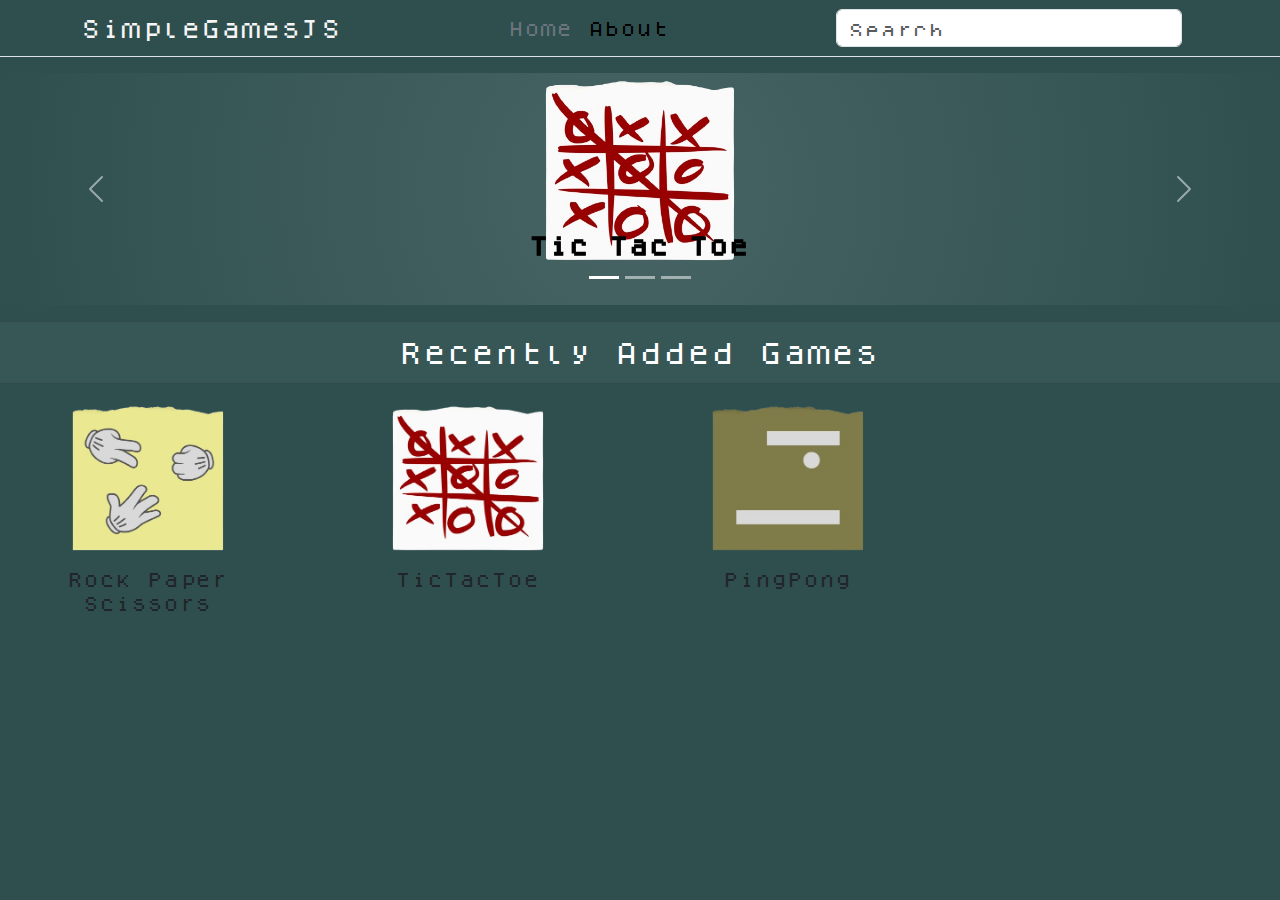
<file: index.html>
<!DOCTYPE html>
<html lang="en">
<head>
    <meta charset="UTF-8">
    <meta name="viewport" content="width=device-width, initial-scale=1.0">
    <link href="https://cdn.jsdelivr.net/npm/bootstrap@5.3.3/dist/css/bootstrap.min.css" rel="stylesheet" integrity="sha384-QWTKZyjpPEjISv5WaRU9OFeRpok6YctnYmDr5pNlyT2bRjXh0JMhjY6hW+ALEwIH" crossorigin="anonymous">
    <link rel="stylesheet" href="assets/css/styles.css">
    <title>Simple Games JS</title>
    <script src="https://cdn.jsdelivr.net/npm/bootstrap@5.3.3/dist/js/bootstrap.bundle.min.js"></script>
</head>
<body>
    <header class="p-2 mb-3 border-bottom">
        <div class="container">
          <div class="d-flex flex-wrap align-items-center justify-content-center justify-content-lg-start">
            <a href="/" class="d-flex align-items-center mb-3 mb-md-0 me-md-auto link-body-emphasis text-decoration-none">
                <span class="fs-5">SimpleGamesJS</span>
              </a>
            <ul class="nav col-12 col-lg-auto me-lg-auto mb-2 justify-content-center mb-md-0">
              <li><a href="/" class="nav-link px-2 link-secondary">Home</a></li>
              <li><a href="about.html" class="nav-link px-2 link-body-emphasis">About</a></li>
            </ul>
            <form class="col-12 col-lg-auto mb-3 mb-lg-0 me-lg-3" role="search">
              <input type="search" class="form-control" placeholder="Search..." aria-label="Search">
            </form>
          </div>
        </div>
      </header>
      <div class="container-carousel">
        <div id="carouselExampleCaptions" class="carousel slide" >
            <div class="carousel-indicators">
            <button type="button" data-bs-target="#carouselExampleCaptions" data-bs-slide-to="0" class="active" aria-current="true" aria-label="Slide 1"></button>
            <button type="button" data-bs-target="#carouselExampleCaptions" data-bs-slide-to="1" aria-label="Slide 2"></button>
            <button type="button" data-bs-target="#carouselExampleCaptions" data-bs-slide-to="2" aria-label="Slide 3"></button>
        </div>
        <div class="carousel-inner">
            <div class="carousel-item active">
                <a href="TicTacToe/index.html"><img src="assets/img/tictactoe.png" class="d-block w-100" alt="..."></a><br>
                    <div class="carousel-caption d-none d-md-block">
                <h5>Tic Tac Toe</h5>
            </div>
            </div>
            <div class="carousel-item">
                <a href="RockPaperScissors/index.html"><img src="assets/img/RPS.png" class="d-block w-100" alt="..."></a><br>
                    <div class="carousel-caption d-none d-md-block">
                <h5>Rock Paper Scissors</h5>
            </div>
            </div>
            <div class="carousel-item">
                <a href="PingPong/index.html"><img src="assets/img/pingpong.png" class="d-block w-100" alt="..."></a><br>
                    <div class="carousel-caption d-none d-md-block">
                <h5>Ping Pong</h5>
            </div>
            </div>
        </div>
        <button class="carousel-control-prev" type="button" data-bs-target="#carouselExampleCaptions" data-bs-slide="prev">
            <span class="carousel-control-prev-icon" aria-hidden="true"></span>
            <span class="visually-hidden">Previous</span>
        </button>
        <button class="carousel-control-next" type="button" data-bs-target="#carouselExampleCaptions" data-bs-slide="next">
            <span class="carousel-control-next-icon" aria-hidden="true"></span>
            <span class="visually-hidden">Next</span>
        </button>
        </div>
    </div>
    <div style="background-color:rgba(240, 248, 255, 0.048);">
        <hr><h4>Recently Added Games</h1><hr>
    </div>
    <div class="games row">
        <div class="col-3">
            <a href="RockPaperScissors/index.html"><img src="assets/img/RPS.png" class="d-block w-100" alt="..."></a><p>Rock Paper Scissors</p><br>
        </div>
        <div class="col-3">
            <a href="TicTacToe/index.html"><img src="assets/img/tictactoe.png" class="d-block w-100" alt="..."></a><p>TicTacToe</p><br>
        </div>
        <div class="col-3">
            <a href="PingPong/index.html"><img src="assets/img/pingpong.png" class="d-block w-100" alt="..."></a><p>PingPong</p><br>
        </div>
    </div>
</body>
</html>
</file>
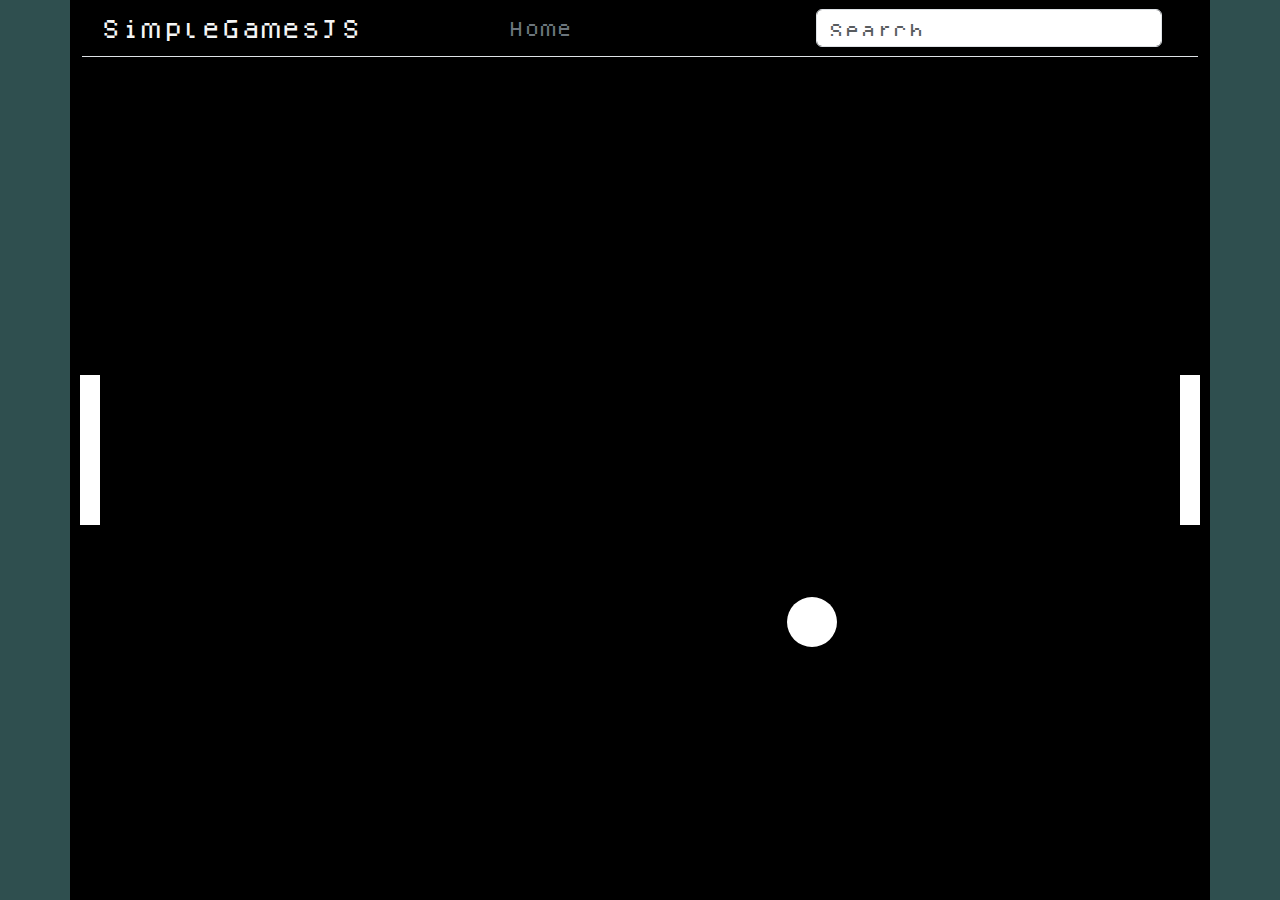
<file: PingPong/index.html>
<!DOCTYPE html>
<html lang="en">
<head>
    <meta charset="UTF-8">
    <meta name="viewport" content="width=device-width, initial-scale=1.0">
    <title>Ping Pong Game</title>
    <link rel="stylesheet" href="style.css">
    <link href="https://cdn.jsdelivr.net/npm/bootstrap@5.3.3/dist/css/bootstrap.min.css" rel="stylesheet" integrity="sha384-QWTKZyjpPEjISv5WaRU9OFeRpok6YctnYmDr5pNlyT2bRjXh0JMhjY6hW+ALEwIH" crossorigin="anonymous">
    <link rel="stylesheet" href="../assets/css/styles.css">
</head>
<body>
    <div class="container">
        <header class="p-2 mb-3 border-bottom">
            <div class="container">
              <div class="d-flex flex-wrap align-items-center justify-content-center justify-content-lg-start">
                <a href="/" class="d-flex align-items-center mb-3 mb-md-0 me-md-auto link-body-emphasis text-decoration-none">
                    <span class="fs-5">SimpleGamesJS</span>
                  </a>
                <ul class="nav col-12 col-lg-auto me-lg-auto mb-2 justify-content-center mb-md-0">
                  <li><a href="/" class="nav-link px-2 link-secondary">Home</a></li>
                  <li><a href="../about.html" class="nav-link px-2 link-body-emphasis">About</a></li>
                </ul>
                <form class="col-12 col-lg-auto mb-3 mb-lg-0 me-lg-3" role="search">
                  <input type="search" class="form-control" placeholder="Search..." aria-label="Search">
                </form>
              </div>
            </div>
          </header>
        <div class="paddle" id="paddle1"></div>
        <div class="paddle" id="paddle2"></div>
        <div class="ball" id="ball"></div>
        <div class="score" id="score"></div>
    </div>
    <script src="script.js"></script>
</body>
</html>
</file>
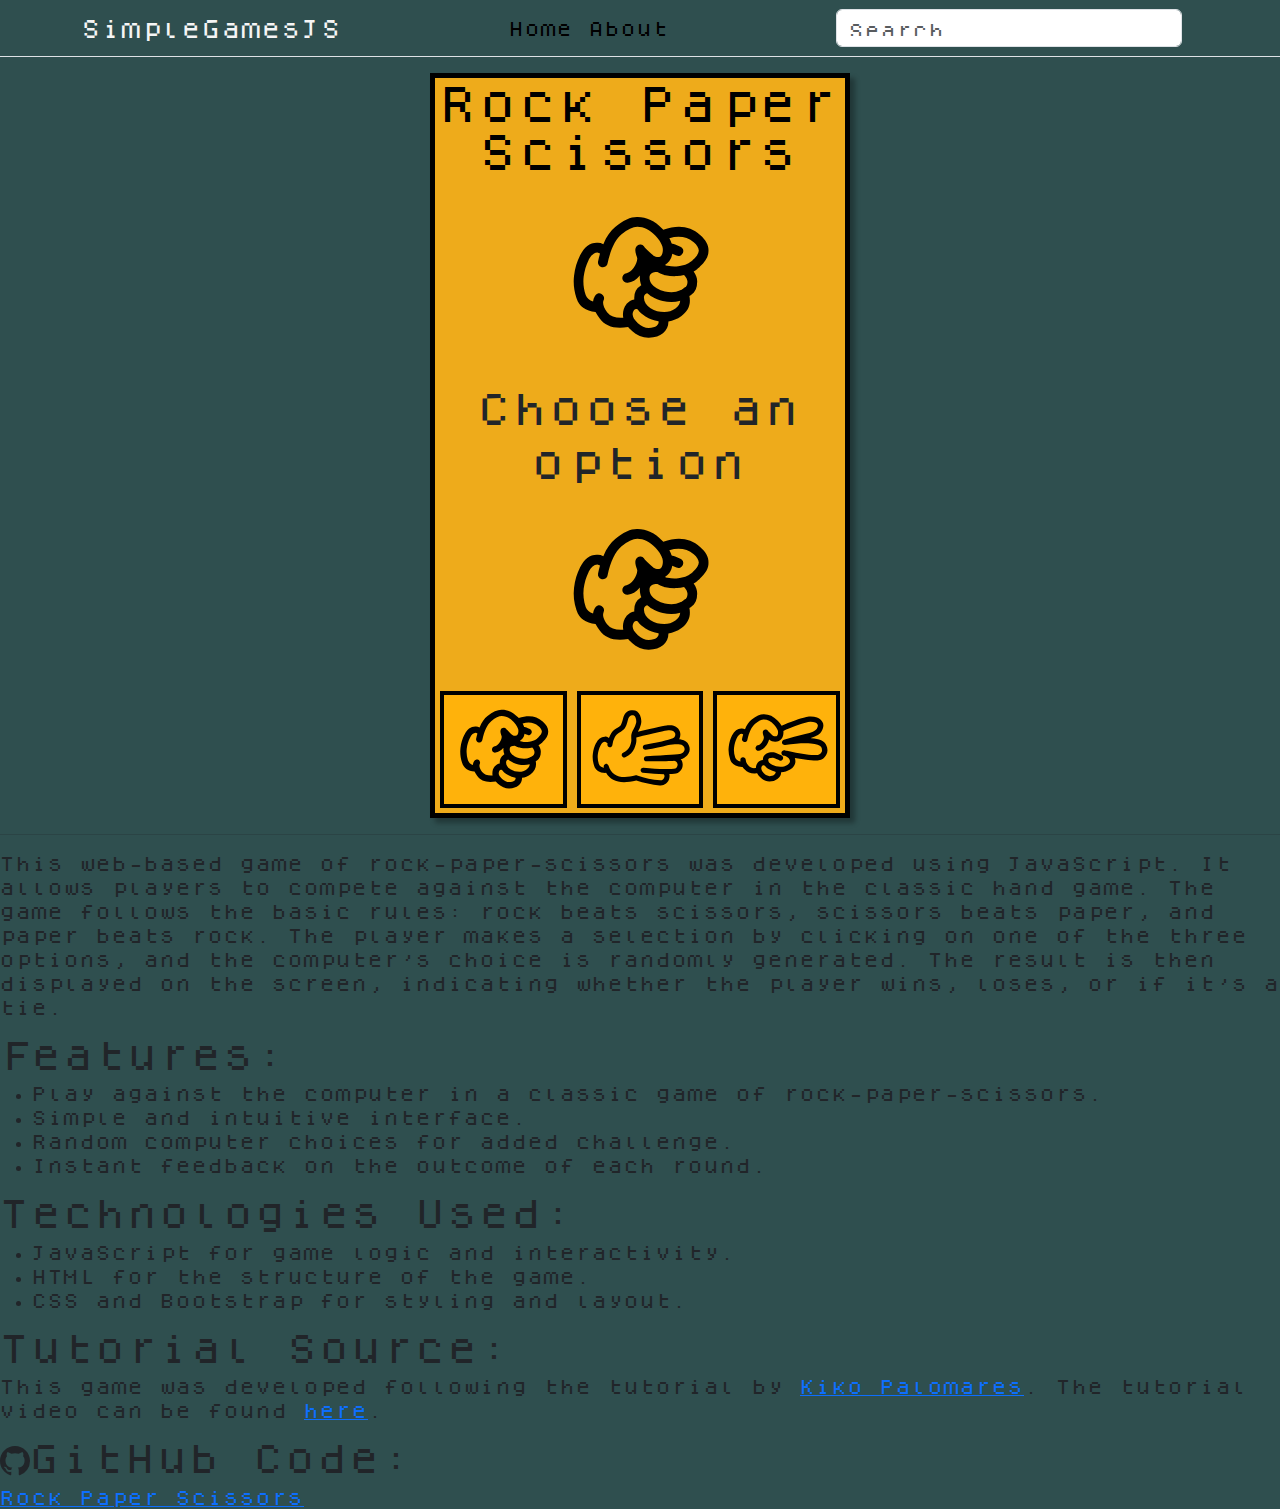
<file: RockPaperScissors/index.html>
<!DOCTYPE html>
<html lang="en">
<head>
    <meta charset="UTF-8">
    <meta name="viewport" content="width=device-width, initial-scale=1.0">
    <title>Rock Paper Scissors</title>
    <link href="https://cdn.jsdelivr.net/npm/bootstrap@5.3.3/dist/css/bootstrap.min.css" rel="stylesheet" integrity="sha384-QWTKZyjpPEjISv5WaRU9OFeRpok6YctnYmDr5pNlyT2bRjXh0JMhjY6hW+ALEwIH" crossorigin="anonymous">
    <link rel="stylesheet" href="../assets/css/styles.css">
    <link rel="stylesheet" href="styles.css"/>
</head>
<body>
    <header class="p-2 mb-3 border-bottom">
        <div class="container">
          <div class="d-flex flex-wrap align-items-center justify-content-center justify-content-lg-start">
            <a href="/" class="d-flex align-items-center mb-3 mb-md-0 me-md-auto link-body-emphasis text-decoration-none">
                <span class="fs-5">SimpleGamesJS</span>
              </a>
            <ul class="nav col-12 col-lg-auto me-lg-auto mb-2 justify-content-center mb-md-0">
              <li><a href="/" class="nav-link px-2 link-body-emphasis">Home</a></li>
              <li><a href="../about.html" class="nav-link px-2 link-body-emphasis">About</a></li>
            </ul>
            <form class="col-12 col-lg-auto mb-3 mb-lg-0 me-lg-3" role="search">
              <input type="search" class="form-control" placeholder="Search..." aria-label="Search">
            </form>
          </div>
        </div>
      </header>

      <div class="containersrp">
        <h1>Rock Paper Scissors</h1>

        <div id="result">
    
            <img id="machine-img" src="img/rock.svg">

            <div id="start-text">
                Choose an option
            </div>

            <img id="user-img" src="img/rock.svg">

        </div>

        <div id="group-btn">
            <button id="rock" type="button">
                <img src="img/rock.svg"/>
            </button>
            <button id="paper" type="button">
                <img src="img/paper.svg"/>
            </button>
            <button id="scissors" type="button">
                <img src="img/scissors.svg"/>
            </button>
        </div>
    </div><hr>
    <div>
        <p>This web-based game of rock-paper-scissors was developed using JavaScript. It allows players to compete against the computer in the classic hand game. The game follows the basic rules: rock beats scissors, scissors beats paper, and paper beats rock. The player makes a selection by clicking on one of the three options, and the computer's choice is randomly generated. The result is then displayed on the screen, indicating whether the player wins, loses, or if it's a tie.</p>

        <h2>Features:</h2>
        <ul>
        <li>Play against the computer in a classic game of rock-paper-scissors.</li>
        <li>Simple and intuitive interface.</li>
        <li>Random computer choices for added challenge.</li>
        <li>Instant feedback on the outcome of each round.</li>
        </ul>

        <h2>Technologies Used:</h2>
        <ul>
        <li>JavaScript for game logic and interactivity.</li>
        <li>HTML for the structure of the game.</li>
        <li>CSS and Bootstrap for styling and layout.</li>
        </ul>

        <h2>Tutorial Source:</h2>
        <p>This game was developed following the tutorial by <a target="_blank" href="http://www.kikopalomares.com/">Kiko Palomares</a>. The tutorial video can be found <a target="_blank" href="https://www.youtube.com/watch?v=_LpFG9VlTAY">here</a>.</p>

        <h2 ><svg xmlns="http://www.w3.org/2000/svg" width="30" height="30" fill="currentColor" class="bi bi-github" viewBox="0 0 16 16"><path d="M8 0C3.58 0 0 3.58 0 8c0 3.54 2.29 6.53 5.47 7.59.4.07.55-.17.55-.38 0-.19-.01-.82-.01-1.49-2.01.37-2.53-.49-2.69-.94-.09-.23-.48-.94-.82-1.13-.28-.15-.68-.52-.01-.53.63-.01 1.08.58 1.23.82.72 1.21 1.87.87 2.33.66.07-.52.28-.87.51-1.07-1.78-.2-3.64-.89-3.64-3.95 0-.87.31-1.59.82-2.15-.08-.2-.36-1.02.08-2.12 0 0 .67-.21 2.2.82.64-.18 1.32-.27 2-.27s1.36.09 2 .27c1.53-1.04 2.2-.82 2.2-.82.44 1.1.16 1.92.08 2.12.51.56.82 1.27.82 2.15 0 3.07-1.87 3.75-3.65 3.95.29.25.54.73.54 1.48 0 1.07-.01 1.93-.01 2.2 0 .21.15.46.55.38A8.01 8.01 0 0 0 16 8c0-4.42-3.58-8-8-8"/></svg>GitHub Code:</h2> 
        <a target="_blank" href="https://github.com/dofenshmirtzzz/SimpleGamesJS/tree/master/RockPaperScissors"><li>Rock Paper Scissors</li></a>
    </div>
    <script src="app.js"></script>
</body>
</html>
</file>
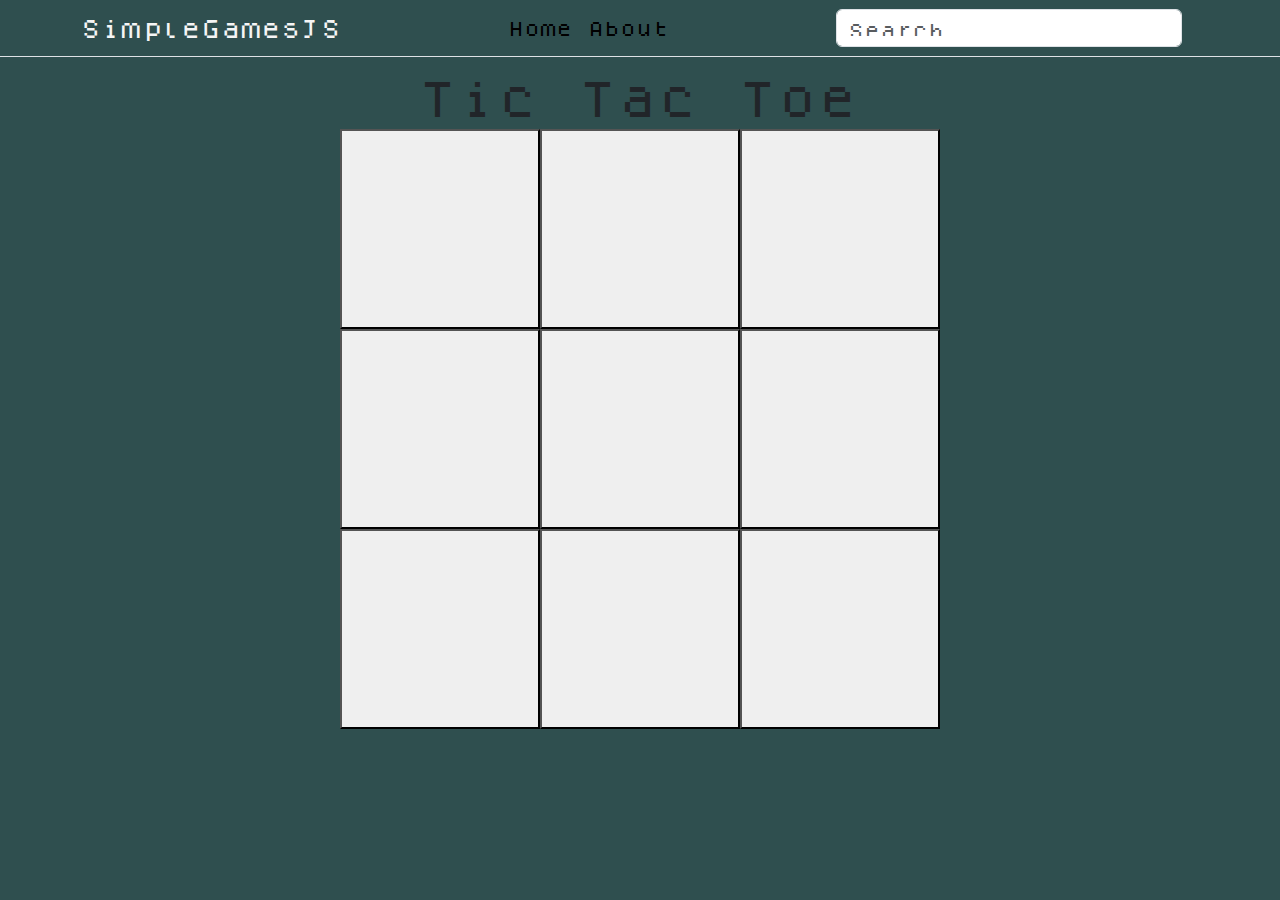
<file: TicTacToe/index.html>
<!DOCTYPE html>
<html lang="es">
<head>
	<meta charset="UTF-8">
	<meta name="viewport" content="width=device-width, initial-scale=1.0">
	<title>Tic Tac Toe</title>
    <link href="https://cdn.jsdelivr.net/npm/bootstrap@5.3.3/dist/css/bootstrap.min.css" rel="stylesheet" integrity="sha384-QWTKZyjpPEjISv5WaRU9OFeRpok6YctnYmDr5pNlyT2bRjXh0JMhjY6hW+ALEwIH" crossorigin="anonymous">
    <link rel="stylesheet" href="../assets/css/styles.css">
    <link rel="stylesheet" href="style.css">
	<script src="controller.js" async></script>
</head>
<body>
    <header class="p-2 mb-3 border-bottom">
        <div class="container">
          <div class="d-flex flex-wrap align-items-center justify-content-center justify-content-lg-start">
            <a href="/" class="d-flex align-items-center mb-3 mb-md-0 me-md-auto link-body-emphasis text-decoration-none">
                <span class="fs-5">SimpleGamesJS</span>
              </a>
            <ul class="nav col-12 col-lg-auto me-lg-auto mb-2 justify-content-center mb-md-0">
              <li><a href="/" class="nav-link px-2 link-body-emphasis">Home</a></li>
              <li><a href="../about.html" class="nav-link px-2 link-body-emphasis">About</a></li>
            </ul>
            <form class="col-12 col-lg-auto mb-3 mb-lg-0 me-lg-3" role="search">
              <input type="search" class="form-control" placeholder="Search..." aria-label="Search">
            </form>
          </div>
        </div>
      </header>
	<h1>Tic Tac Toe</h1>
	<h2 id="textVictory"></h2>
    <a id="recargarPagina" class="rest" href="javascript:location.reload(true)">New Game</a>
	<div id="board">
		<button></button>
		<button></button>
		<button></button>
		<button></button>
		<button></button>
		<button></button>
		<button></button>
		<button></button>
		<button></button>
	</div>
    <script>
        function reloadPage() {
            location.reload();
        }
    </script>
</body>
</html>
</file>
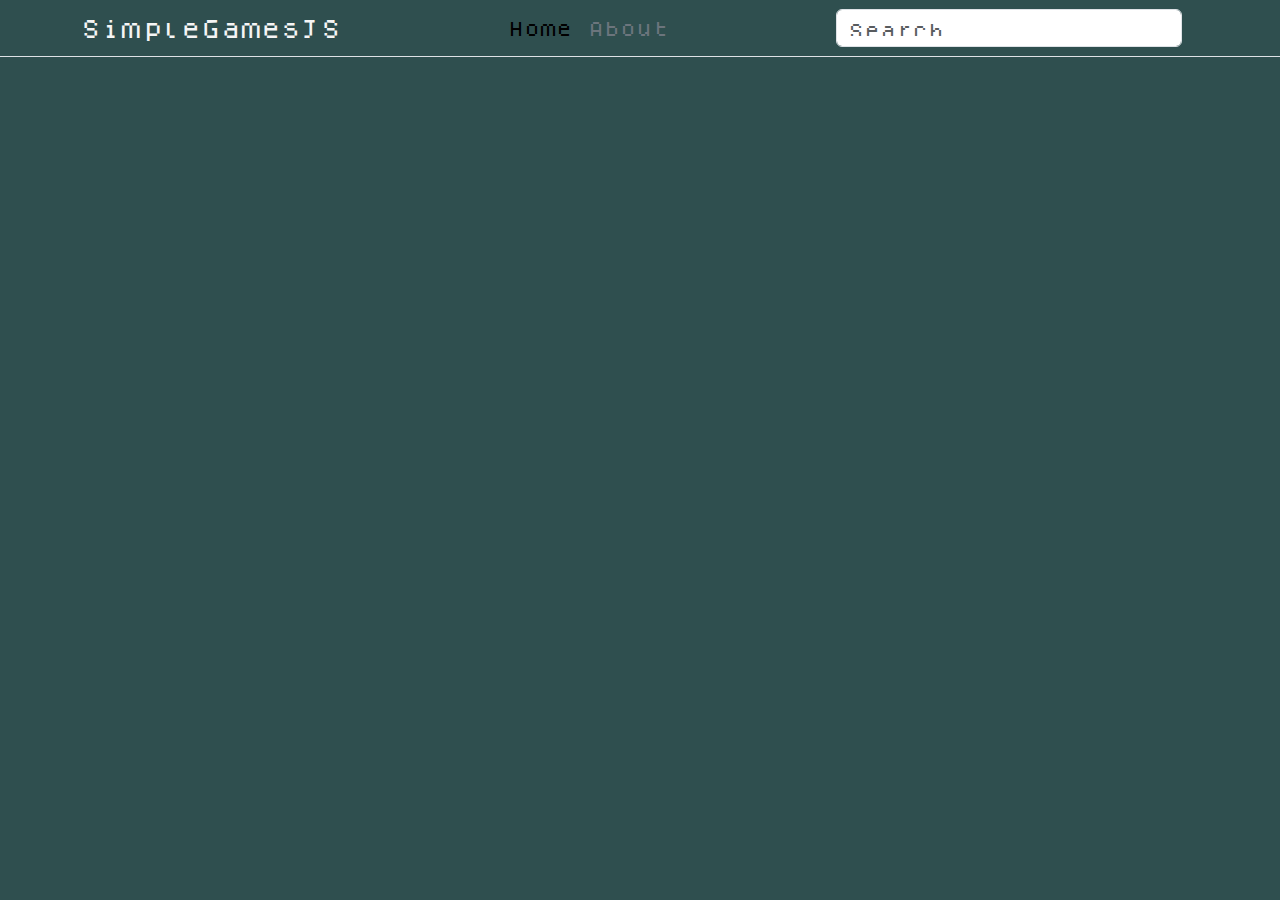
<file: about.html>
<!DOCTYPE html>
<html lang="en">
<head>
    <meta charset="UTF-8">
    <meta name="viewport" content="width=device-width, initial-scale=1.0">
    <link href="https://cdn.jsdelivr.net/npm/bootstrap@5.3.3/dist/css/bootstrap.min.css" rel="stylesheet" integrity="sha384-QWTKZyjpPEjISv5WaRU9OFeRpok6YctnYmDr5pNlyT2bRjXh0JMhjY6hW+ALEwIH" crossorigin="anonymous">
    <link rel="stylesheet" href="assets/css/styles.css">
    <title>Simple Games JS</title>
</head>
<body>
    <header class="p-2 mb-3 border-bottom">
        <div class="container">
          <div class="d-flex flex-wrap align-items-center justify-content-center justify-content-lg-start">
            <a href="/" class="d-flex align-items-center mb-3 mb-md-0 me-md-auto link-body-emphasis text-decoration-none font-weight-bold">
                <span class="fs-5 ">SimpleGamesJS</span>
              </a>
            <ul class="nav col-12 col-lg-auto me-lg-auto mb-2 justify-content-center mb-md-0">
              <li><a href="/" class="nav-link px-2 link-body-emphasis">Home</a></li>
              <li><a href="about.html" class="nav-link px-2 link-secondary">About</a></li>
            </ul>
            <form class="col-12 col-lg-auto mb-3 mb-lg-0 me-lg-3" role="search">
              <input type="search" class="form-control" placeholder="Search..." aria-label="Search">
            </form>
          </div>
        </div>
      </header>
</body>
</html>
</file>
<file: assets/css/styles.css>
@font-face {
    font-family: 'dogica';
    src: url(../fonts/dogica.otf) format('opentype');
}

body{
    font-family: 'dogica', sans-serif;
    background-color: darkslategray;
}
.container span{
    color: whitesmoke;
}
.container-carousel{
    background-image: radial-gradient(circle at center, #ffffff1f, darkslategray);
    width: 100%;
    height: auto; 
    margin: 0 auto;
}
.container-carousel img{
    max-width: 50%;
    max-height: 50%;
    margin: 0 auto;
    padding-left: 15vh;
    padding-right: 15vh;
}
.container-carousel h5{
    color: black;
    font-weight: bold;
    -webkit-text-stroke: 1px black;
    
}
h4{
    color: white;
    text-align: center;
}
.games{
    width: 100%;
    height: 100%;
}
.games p{
    text-align: center;
}
</file>
<file: PingPong/style.css>
body, html {
    margin: 0;
    padding: 0;
    height: 100%;
    overflow: hidden;
}

.container {
    position: relative;
    width: 100%;
    height: 100%;
    background-color: #000;
}

.paddle {
    position: absolute;
    width: 20px;
    height: 150px;
    background-color: #fff;
}

#paddle1 {
    left: 10px;
    top: 50%;
    transform: translateY(-50%);
}

#paddle2 {
    right: 10px;
    top: 50%;
    transform: translateY(-50%);
}

.ball {
    position: absolute;
    width: 50px;
    height: 50px;
    background-color: #fff;
    border-radius: 50%;
}

.score {
    position: absolute;
    top: 120px;
    left: 50%;
    transform: translateX(-50%);
    color: #fff;
    font-size: 24px;
}
body{
    text-align: center;
}
</file>
<file: RockPaperScissors/styles.css>
button{
    background-color: rgb(255, 178, 11);
    border: 4px solid black;
    margin: 5px;
}

.containersrp{
    max-width: 420px;
    height: 120vh;
    max-height: 745px;
    margin: 0 auto;
    background-color: rgb(238, 171, 27);
    display: flex;
    flex-direction: column;
    justify-content: space-between;
    border: 5px solid black;
    box-shadow: 5px 5px 5px rgba(0, 0, 0, 0.3);
}

h1{
    text-align: center;
    color: rgb(0, 0, 0);
}

#result{
   text-align: center;
}

#result img{
    width: 40%;
}

#start-text{
    font-size: 36px;
    padding: 20px;
}

#group-btn{
    display: flex;
    width: 100%;
}

#group-btn > button > img{
    width: 100%;
}
</file>
<file: TicTacToe/style.css>
#board{
	margin: auto;
	width: 600px;
	max-width:  100%;
	display:  flex;
	flex-wrap:  wrap;
}

#board>button{
	width: 200px;
	height: 200px;  
	max-width: 33.33%;
	font-size:  10em;
}

#textVictory{
	visibility: hidden;
	color: Chartreuse;
}
.rest{
    text-align: center;
    color: rgba(255, 85, 136, 0.836);
    text-decoration: none;
    font-size: x-large;
	display: none;
}
body{
	text-align: center;
}
.rest{
    text-align: center;
    color: rgba(255, 85, 136, 0.836);
    text-decoration: none;
    font-size: x-large;
	display: none;
}
body{
	text-align: center;
}
</file>
